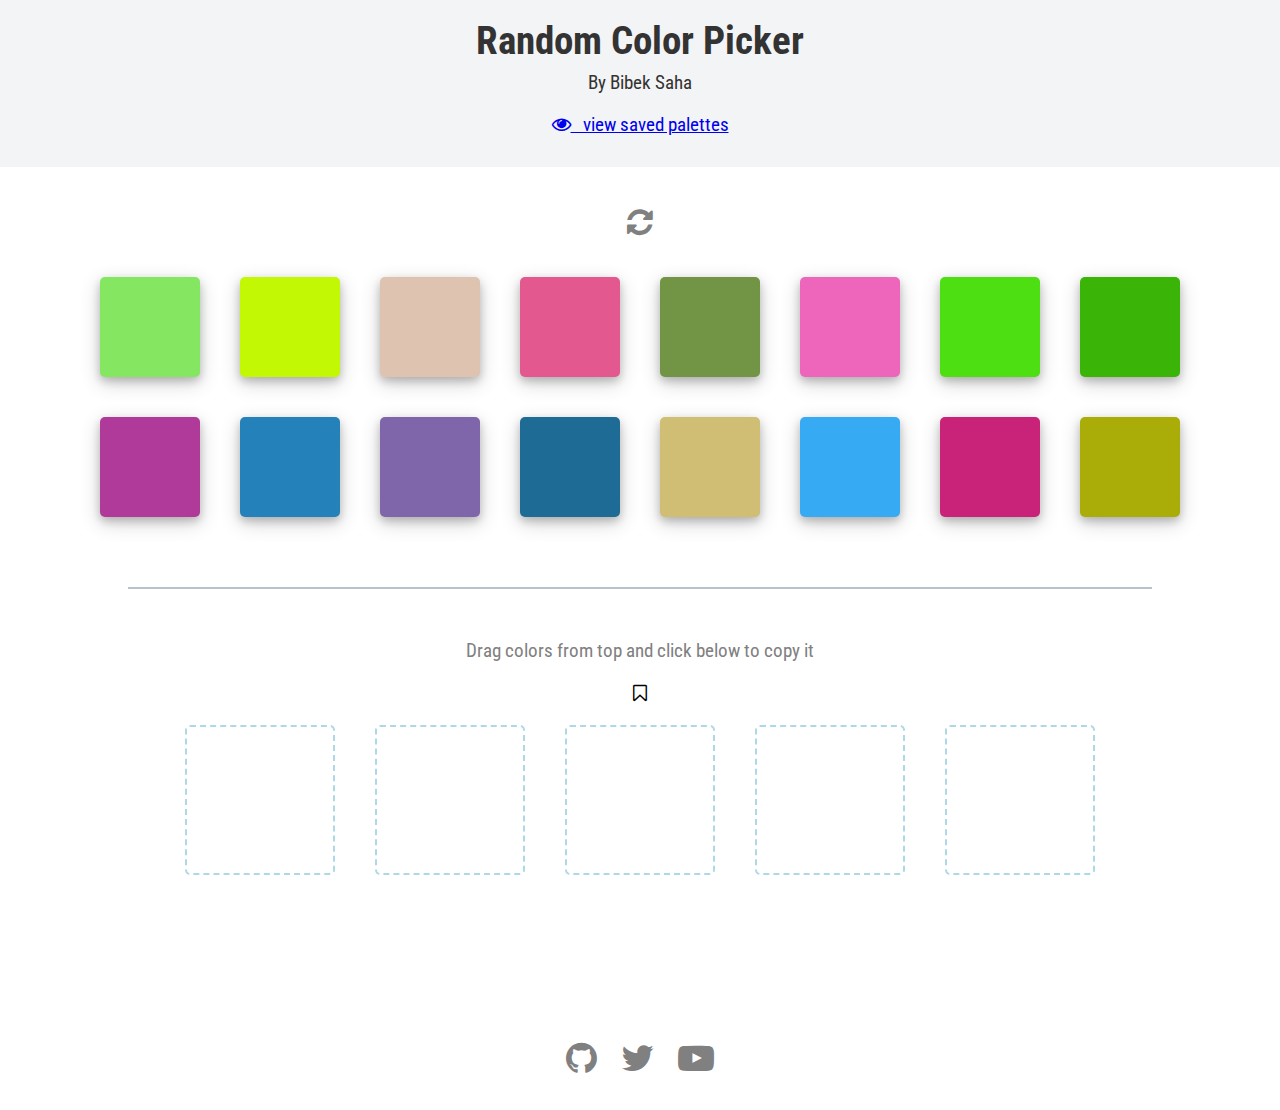
<file: index.html>
<!DOCTYPE html>
<html lang="en">
<head>
  <meta charset="UTF-8">
  <meta name="viewport" content="width=device-width, initial-scale=1.0">
  <meta name="theme-color">
  <title>RCP (by Bibek Saha)</title>
  <link rel="shortcut icon" href="./static/favicon.ico" type="image/x-icon">
  <link href="https://fonts.googleapis.com/css2?family=Roboto+Condensed&display=swap" rel="stylesheet">
  <link rel="stylesheet" href="https://cdnjs.cloudflare.com/ajax/libs/font-awesome/4.7.0/css/font-awesome.min.css">
  <link rel="stylesheet" href="./css/common/reset.css">
  <link rel="stylesheet" href="./css/common/header.css">
  <link rel="stylesheet" href="./css/common/base.css">
  <link rel="stylesheet" href="./css/common/footer.css">
  <script src="./js/lazyLoad.js" type="module"></script>
</head>
<body>
  <div class="modal">
    <div class="modal-content"></div>
  </div>

  <header>
    <h1>Random Color Picker</h1>
    <p>By Bibek Saha</p>
    <a class="remove-for-touch" href="./palette.html"><i class="fa fa fa-eye fa-arrow-right"></i> &nbsp;&nbsp;view saved palettes</a>
  </header>

  <div class="wrapper">
    <i id="refresh-icon" class="fa fa-refresh"></i>

    <div class="container">
      <div class="box" draggable="true"></div>
      <div class="box" draggable="true"></div>
      <div class="box" draggable="true"></div>
      <div class="box" draggable="true"></div>
      <div class="box" draggable="true"></div>
      <div class="box" draggable="true"></div>
      <div class="box" draggable="true"></div>
      <div class="box" draggable="true"></div>
      <div class="box" draggable="true"></div>
      <div class="box" draggable="true"></div>
      <div class="box" draggable="true"></div>
      <div class="box" draggable="true"></div>
      <div class="box" draggable="true"></div>
      <div class="box" draggable="true"></div>
      <div class="box" draggable="true"></div>
      <div class="box" draggable="true"></div>
    </div>

    <div class="remove-for-touch">
      <div class="hr"></div>

      <p>Drag colors from top and click below to copy it</p>

      <i class="fa fa fa-bookmark-o" active="false" id="bookmark"></i>

      <div class="drop-container">
        <div class="drop"></div>
        <div class="drop"></div>
        <div class="drop"></div>
        <div class="drop"></div>
        <div class="drop"></div>
      </div>

      <div class="toast"></div>
    </div>
  </div>

  <footer>
    <a href="https://github.com/bibeksaha" target="_blank"><i class="fa fa-github"></i></a>
    <a href="https://twitter.com/MrBibekSaha" target="_blank"><i class="fa fa-twitter"></i></a>
    <a href="https://www.youtube.com/channel/UCtbNJjxjeYzX7YWidvdofEQ" target="_blank"><i class="fa fa-youtube-play"></i></a>
  </footer>

  <script src="./js/color.js" type="module"></script>
  <div id="add-dynamic-scripts"></div>
</body>
</html>
</file>
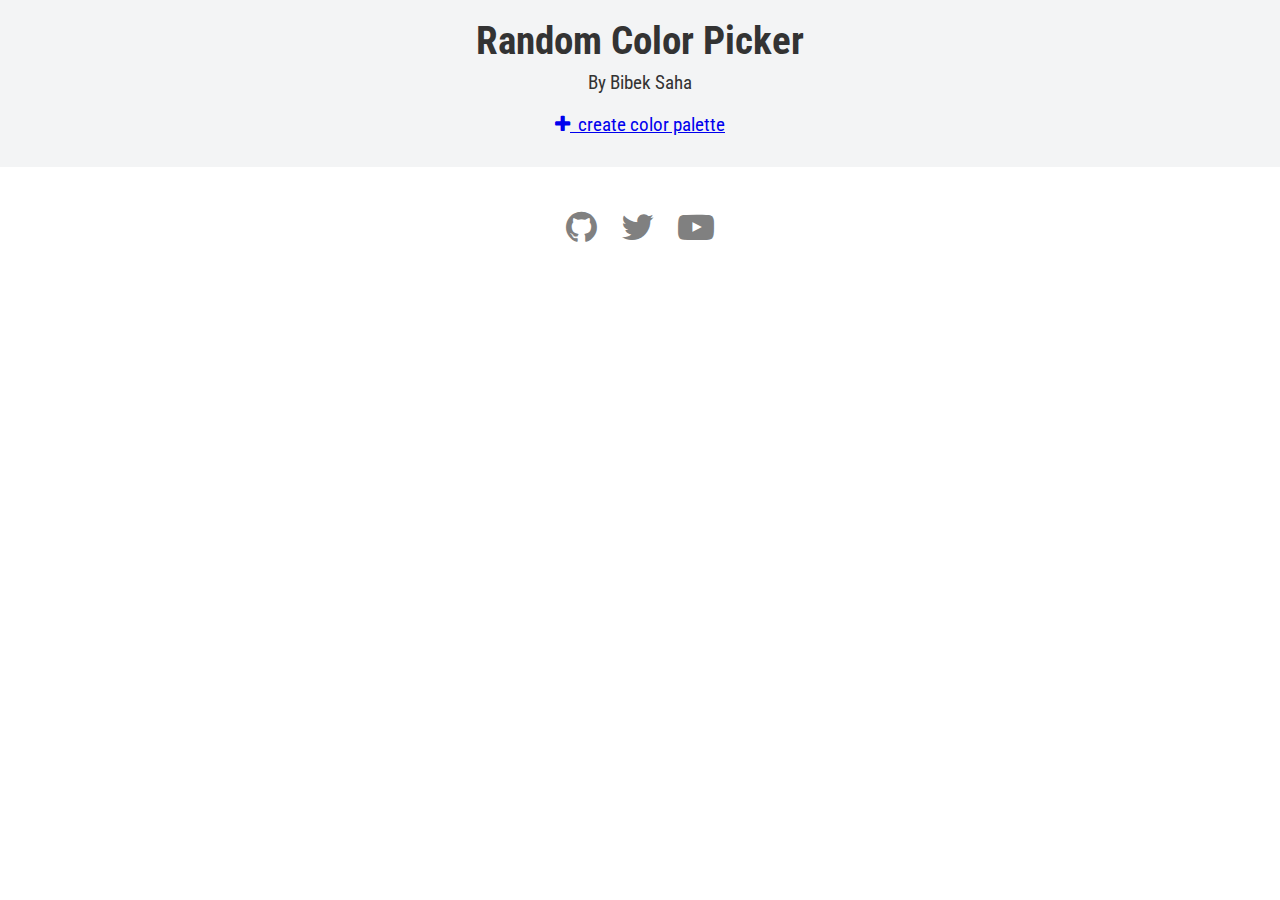
<file: palette.html>
<!DOCTYPE html>
<html lang="en">
<head>
  <meta charset="UTF-8">
  <meta name="viewport" content="width=device-width, initial-scale=1.0">
  <title>RCP - Palette (by Bibek Saha)</title>
  <script>
    if (navigator.maxTouchPoints > 0 || navigator.msMaxTouchPoints > 0) {
      window.location.replace('./index.html')
    }
  </script>
  <link rel="shortcut icon" href="./static/favicon.ico" type="image/x-icon">
  <link href="https://fonts.googleapis.com/css2?family=Roboto+Condensed&display=swap" rel="stylesheet">
  <link rel="stylesheet" href="https://cdnjs.cloudflare.com/ajax/libs/font-awesome/4.7.0/css/font-awesome.min.css">
  <link rel="stylesheet" href="./css/common/reset.css">
  <link rel="stylesheet" href="./css/common/header.css">
  <link rel="stylesheet" href="./css/palette/style-pal.css">
  <link rel="stylesheet" href="./css/common/footer.css">
</head>
<body>
  <header>
    <h1>Random Color Picker</h1>
    <p>By Bibek Saha</p>
    <a class="remove-for-touch" href="./index.html"><i class="fa fa-plus"></i>&nbsp;&nbsp;create color palette</a> 
  </header>

  <div id="palette-color">
    <div id="color-part"></div>
    <div id="text-part">Copied to Clipboard</div>
  </div>

  <div class="colors"></div>

  <footer>
    <a href="https://github.com/bibeksaha" target="_blank"><i class="fa fa-github"></i></a>
    <a href="https://twitter.com/MrBibekSaha" target="_blank"><i class="fa fa-twitter"></i></a>
    <a href="https://www.youtube.com/channel/UCtbNJjxjeYzX7YWidvdofEQ" target="_blank"><i class="fa fa-youtube-play"></i></a>
  </footer>

  <script src="./js/palette/main-pal.js" type="module"></script>
</body>
</html>
</file>
<file: css/common/header.css>
header {
  padding: 20px;
  color: #333;
  background-color: #f3f4f5;
  margin-bottom: 40px;
  line-height: 2.4rem;
}
</file>
<file: css/common/base.css>
#refresh-icon {
  font-size: 30px;
  color: gray;
  margin-bottom: 20px;
  cursor: pointer;
}

.container .box {
  height: 100px;
  width: 100px;
  margin: 20px;
  border-radius: 5px;
  cursor: move;
  box-shadow: 0 4px 8px 0 rgba(0, 0, 0, 0.2), 0 6px 20px 0 rgba(0, 0, 0, 0.19);
}

.wrapper .drop {
  height: 150px;
  width: 150px;
  border: 2px dashed lightblue;
  border-radius: 5px;
  margin: 20px;
}

.container,
.drop-container  {
  display: flex;
  justify-content: center;
  flex-wrap: wrap;
  width: 90%;
  max-width: 1315px;
  margin: auto;
}

footer {
  margin: 30px;
}

footer a {
  padding: 10px;
  font-size:36px; 
  color: gray
}

footer a:hover,
#refresh-icon:active {
  color: #333;
}
</file>
<file: css/common/footer.css>
footer {
  margin: 30px;
}

footer a {
  padding: 10px;
  font-size:36px; 
  color: gray
}

footer a:hover,
#refresh-icon:active {
  color: #333;
}
</file>
<file: css/palette/style-pal.css>
.colors {
  width: 35%;
  min-width: 500px;
  max-width: 1000px;
  margin: 0 auto;
}

.color-wrapper {
  box-shadow: 15px 15px 27px #e1e1e3, -15px -15px 27px #ffffff;
  background-color: #f2f2f2;
  padding: 20px;
  border-radius: 10px;
  margin: 20px 20px 30px 20px;
  position: relative;
}

.color-wrapper i {
  font-size: 40px;
  color: #E74C3C;
  position: absolute;
  top: -10px;
  right: -10px;
  cursor: pointer;
}

.color-wrapper p {
  font-size: 1.3em;
  color: #62646a;
  font-weight: bold;
  padding: 20px;
  width: 70%;
  margin: 10px auto;
  word-wrap: break-word;
}

.color-container {
  display: flex;
  justify-content: center;
}

.main-color {
  height: 300px;
  width: 150px;
  margin: 20px;
  border-radius: 5px;
  box-shadow: 0 10px 20px rgba(0,0,0,0.19),0 6px 6px rgba(0,0,0,0.23);
  cursor: pointer;
}

#palette-color {
  display: flex;
  justify-content: center;
  position: fixed;
  z-index: 1;
  background-color: #f2f2f2;
  top: 50vh;
  left: 4vw;
  border-radius: 10px;
  box-shadow: 15px 15px 27px #e1e1e3, -15px -15px 27px #ffffff;
  display: none;
}

#color-part {
  width: 50px;
  background-color: orange;
  border-top-left-radius: 10px;
  border-bottom-left-radius: 10px;
}

#text-part {
  padding: 30px 50px;
  font-weight: bold;
  min-width: 200px;
  color: #8795A1;
  font-size: 1.2em;
}

#empty-palette {
  
}
</file>
